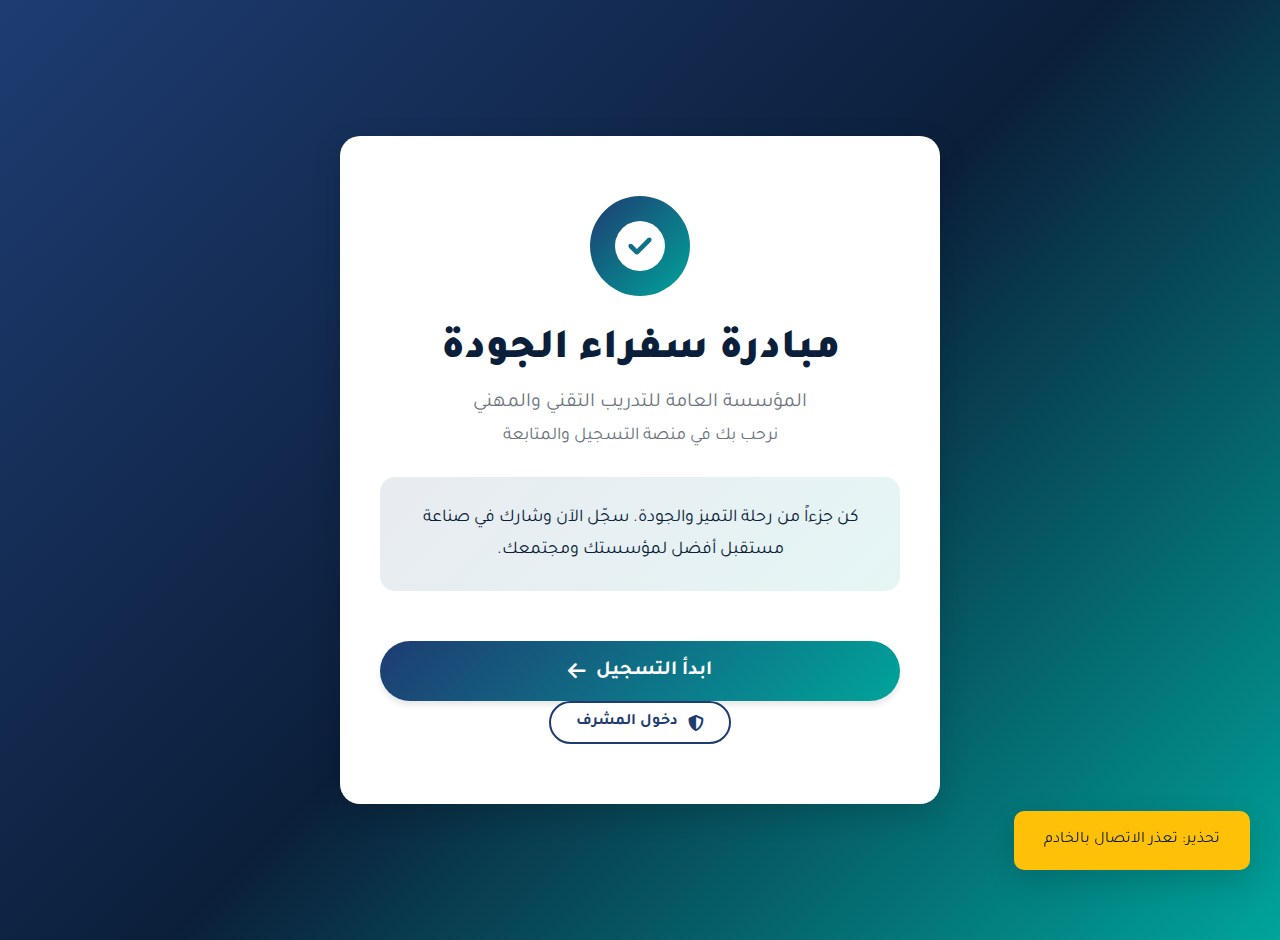
<file: public/index.html>
<!DOCTYPE html>
<html lang="ar" dir="rtl">
<head>
    <meta charset="UTF-8">
    <meta name="viewport" content="width=device-width, initial-scale=1.0">
    <title>منصة سفراء الجودة - TVTC</title>
    <link rel="stylesheet" href="style.css">
    <!-- Font Awesome for Icons -->
    <link rel="stylesheet" href="https://cdnjs.cloudflare.com/ajax/libs/font-awesome/6.4.0/css/all.min.css">
</head>
<body>
    <!-- Loading Overlay -->
    <div id="loadingOverlay" class="loading-overlay hidden">
        <div class="spinner"></div>
        <p>جاري التحميل...</p>
    </div>

    <!-- Welcome Screen -->
    <div id="welcomeScreen" class="screen active">
        <div class="welcome-container">
            <div class="welcome-card">
                <div class="icon-badge">
                    <i class="fas fa-check-circle"></i>
                </div>
                <h1 class="main-title">مبادرة سفراء الجودة</h1>
                <p class="subtitle">المؤسسة العامة للتدريب التقني والمهني</p>
                <p class="description">نرحب بك في منصة التسجيل والمتابعة</p>
                
                <div class="info-box">
                    <p>كن جزءاً من رحلة التميز والجودة. سجّل الآن وشارك في صناعة مستقبل أفضل لمؤسستك ومجتمعك.</p>
                </div>

                <button onclick="startRegistration()" class="btn-primary btn-large">
                    ابدأ التسجيل
                    <i class="fas fa-arrow-left"></i>
                </button>

                <button onclick="showAdminLogin()" class="btn-secondary btn-small">
                    <i class="fas fa-shield-alt"></i>
                    دخول المشرف
                </button>
            </div>
        </div>
    </div>

    <!-- Registration Screen -->
    <div id="registrationScreen" class="screen">
        <div class="container">
            <!-- Progress Bar -->
            <div id="progressBar" class="progress-container">
                <div class="progress-bar">
                    <div id="progressFill" class="progress-fill"></div>
                </div>
                <p class="progress-text"><span id="progressPercent">0</span>% مكتمل</p>
            </div>

            <!-- Registration Card -->
            <div class="registration-card">
                <!-- Step 1: Student ID -->
                <div id="step1" class="registration-step active">
                    <h2 class="step-title">الخطوة 1: الرقم التدريبي</h2>
                    <p class="step-description">أدخل رقمك التدريبي للمتابعة</p>

                    <div class="form-group">
                        <label for="studentId">الرقم التدريبي</label>
                        <input type="text" id="studentId" placeholder="مثال: 2001" class="form-input">
                    </div>

                    <div id="errorMessage" class="error-message hidden">
                        <i class="fas fa-exclamation-circle"></i>
                        <span id="errorText"></span>
                    </div>

                    <button onclick="searchStudent()" class="btn-primary">
                        البحث والمتابعة
                    </button>

                    <p class="hint-text">للتجربة: استخدم أحد الأرقام (2001، 2002، 2003، 2004، 2005)</p>
                </div>

                <!-- Step 2: Confirm Data + Telegram -->
                <div id="step2" class="registration-step">
                    <h2 class="step-title">الخطوة 2: تأكيد البيانات</h2>
                    <p class="step-description">تحقق من بياناتك وأضف حساب تليجرام</p>

                    <div class="data-display">
                        <div class="data-row">
                            <label>الاسم</label>
                            <p id="displayName"></p>
                        </div>
                        <div class="data-row">
                            <label>الرقم التدريبي</label>
                            <p id="displayId"></p>
                        </div>
                        <div class="data-row">
                            <label>القسم</label>
                            <p id="displayDepartment"></p>
                        </div>
                        <div class="data-row">
                            <label>التخصص</label>
                            <p id="displaySpecialization"></p>
                        </div>
                        <div class="data-row">
                            <label>المستوى التدريبي</label>
                            <p id="displayLevel"></p>
                        </div>
                    </div>

                    <div class="form-group">
                        <label for="telegram">حساب تليجرام</label>
                        <input type="text" id="telegram" placeholder="@username" class="form-input" dir="ltr">
                    </div>

                    <div id="errorMessage2" class="error-message hidden">
                        <i class="fas fa-exclamation-circle"></i>
                        <span id="errorText2"></span>
                    </div>

                    <button onclick="submitRegistration()" class="btn-primary">
                        تسجيل
                    </button>
                </div>

                <!-- Step 3: Success -->
                <div id="step3" class="registration-step">
                    <div class="success-container">
                        <div class="success-icon">
                            <i class="fas fa-check-circle"></i>
                        </div>
                        <h2 class="success-title">✅ أنت الآن ضمن سفراء الجودة</h2>
                        <p class="success-subtitle">مرحباً بك <span id="successName"></span></p>
                        <p class="success-description">تم ربط حسابك بنجاح</p>

                        <div class="resources-section">
                            <h3>الملفات والموارد</h3>
                            <button class="btn-resource" onclick="downloadFile('presentation')">
                                <i class="fas fa-download"></i>
                                تحميل عرض المبادرة
                            </button>
                            <button class="btn-resource" onclick="downloadFile('phrases')">
                                <i class="fas fa-file-alt"></i>
                                تحميل العبارات المعتمدة
                            </button>
                        </div>

                        <button onclick="viewTasks()" class="btn-primary btn-large">
                            عرض مهامي
                            <i class="fas fa-arrow-left"></i>
                        </button>
                    </div>
                </div>
            </div>
        </div>
    </div>

    <!-- Student Dashboard -->
    <div id="studentDashboard" class="screen">
        <div class="container">
            <!-- Header -->
            <div class="dashboard-header">
                <div class="header-content">
                    <div class="user-info">
                        <h1>مهامي</h1>
                        <p>مرحباً <span id="dashboardName"></span></p>
                        <p class="user-details">
                            <span id="dashboardDept"></span> - المستوى <span id="dashboardLevel"></span>
                        </p>
                    </div>
                    <div class="header-actions">
                        <button onclick="showNotifications()" class="btn-icon">
                            <i class="fas fa-bell"></i>
                            <span class="badge">3</span>
                        </button>
                        <button onclick="logout()" class="btn-secondary btn-small">
                            <i class="fas fa-sign-out-alt"></i>
                            تسجيل خروج
                        </button>
                    </div>
                </div>
            </div>

            <!-- Statistics -->
            <div class="stats-grid">
                <div class="stat-card">
                    <div class="stat-icon blue">
                        <i class="fas fa-tasks"></i>
                    </div>
                    <div class="stat-content">
                        <h3 id="totalTasks">0</h3>
                        <p>إجمالي المهام</p>
                    </div>
                </div>
                <div class="stat-card">
                    <div class="stat-icon green">
                        <i class="fas fa-check-double"></i>
                    </div>
                    <div class="stat-content">
                        <h3 id="completedTasks">0</h3>
                        <p>المهام المنجزة</p>
                    </div>
                </div>
                <div class="stat-card">
                    <div class="stat-icon yellow">
                        <i class="fas fa-clock"></i>
                    </div>
                    <div class="stat-content">
                        <h3 id="pendingTasks">0</h3>
                        <p>بانتظار التقييم</p>
                    </div>
                </div>
                <div class="stat-card">
                    <div class="stat-icon orange">
                        <i class="fas fa-exclamation-triangle"></i>
                    </div>
                    <div class="stat-content">
                        <h3 id="remainingTasks">0</h3>
                        <p>المهام المتبقية</p>
                    </div>
                </div>
            </div>

            <!-- Tasks List -->
            <div class="tasks-section">
                <h2 class="section-title">
                    <i class="fas fa-list-check"></i>
                    المهام المخصصة لك
                </h2>
                <div id="tasksList" class="tasks-list">
                    <!-- Tasks will be loaded here dynamically -->
                </div>
            </div>
        </div>
    </div>

    <!-- Admin Dashboard -->
    <div id="adminDashboard" class="screen">
        <div class="container">
            <div class="dashboard-header">
                <div class="header-content">
                    <div class="user-info">
                        <h1><i class="fas fa-shield-alt"></i> لوحة تحكم المشرف</h1>
                        <p>إدارة ومتابعة سفراء الجودة</p>
                    </div>
                    <button onclick="logout()" class="btn-secondary btn-small">
                        <i class="fas fa-sign-out-alt"></i>
                        تسجيل خروج
                    </button>
                </div>
            </div>

            <!-- Admin Tabs -->
            <div class="admin-tabs">
                <button class="tab-btn active" onclick="showAdminTab('overview')">
                    <i class="fas fa-chart-line"></i>
                    نظرة عامة
                </button>
                <button class="tab-btn" onclick="showAdminTab('students')">
                    <i class="fas fa-users"></i>
                    المتدربين
                </button>
                <button class="tab-btn" onclick="showAdminTab('submissions')">
                    <i class="fas fa-file-upload"></i>
                    الشواهد المرفوعة
                </button>
            </div>

            <!-- Admin Content -->
            <div id="adminContent">
                <!-- Will be loaded dynamically -->
            </div>
        </div>
    </div>

    <!-- Upload Modal -->
        <!-- نافذة الرفع -->
        <div id="uploadModal" class="modal">
        <div class="modal-content">
            <button class="modal-close" onclick="closeUploadModal()">×</button>

            <h3>رفع شاهد لمهمة: <span id="modalTaskTitle">—</span></h3>
            <p class="hint">يمكنك رفع ملف مباشرة، أو استخدام رابط خارجي.</p>

            <!-- اختيار ملف (المطلوب لأجل الرفع إلى درايف) -->
            <label class="field-label">اختر ملف الشاهد</label>
            <input
            type="file"
            id="evidenceFile"
            accept="image/*,.pdf,.doc,.docx,.ppt,.pptx,.xls,.xlsx" />

            <!-- أو… إبقاء خيار الرابط القديم (اختياري) -->
            <label class="field-label">أو الصق رابط الملف (اختياري)</label>
            <input
            type="url"
            id="fileUrl"
            placeholder="https://example.com/file.pdf" />

            <div class="modal-actions">
            <button class="btn-secondary" onclick="closeUploadModal()">إلغاء</button>
            <button class="btn-primary" onclick="submitEvidence()">رفع الشاهد</button>
            </div>
        </div>
        </div>


    <!-- Toast Notification -->
    <div id="toast" class="toast"></div>

    <!-- ⚠️ مهم جداً: ترتيب تحميل الملفات -->
    <script src="config.js"></script>
    <script src="script.js"></script>
</body>
</html>
</file>
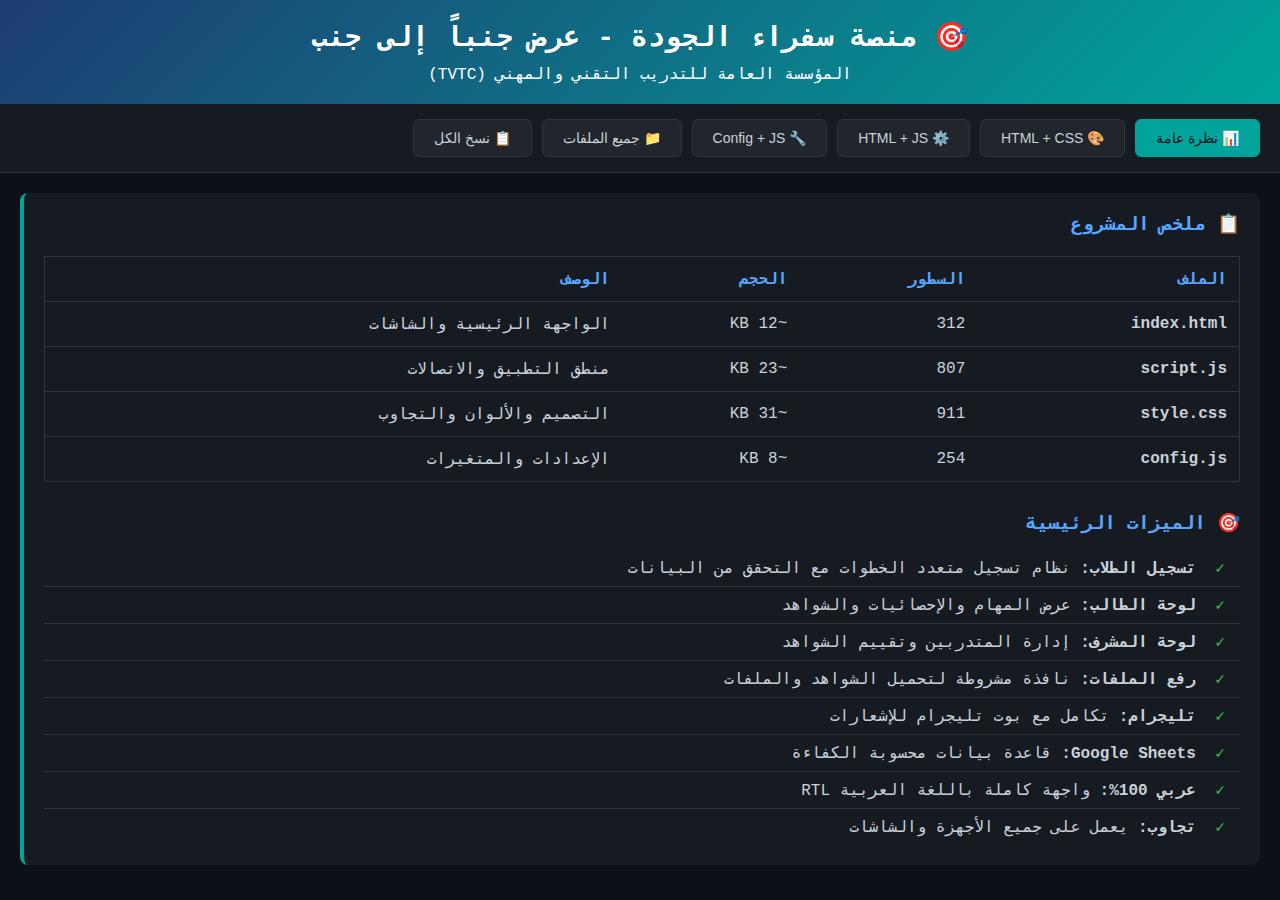
<file: public/side_by_side_view.html>
<!DOCTYPE html>
<html lang="ar" dir="rtl">
<head>
    <meta charset="UTF-8">
    <meta name="viewport" content="width=device-width, initial-scale=1.0">
    <title>عرض جنباً إلى جنب - منصة سفراء الجودة</title>
    <style>
        * {
            margin: 0;
            padding: 0;
            box-sizing: border-box;
        }
        
        body {
            font-family: 'Courier New', monospace;
            background: #0d1117;
            color: #c9d1d9;
            direction: rtl;
        }
        
        .header {
            background: linear-gradient(135deg, #1e3c72 0%, #00a49a 100%);
            color: white;
            padding: 20px;
            text-align: center;
            position: sticky;
            top: 0;
            z-index: 100;
        }
        
        .header h1 {
            font-size: 28px;
            margin-bottom: 10px;
        }
        
        .tabs {
            display: flex;
            gap: 10px;
            padding: 15px 20px;
            background: #161b22;
            border-bottom: 1px solid #30363d;
            flex-wrap: wrap;
            position: sticky;
            top: 60px;
            z-index: 99;
        }
        
        .tab-btn {
            padding: 10px 20px;
            background: #21262d;
            color: #c9d1d9;
            border: 1px solid #30363d;
            border-radius: 6px;
            cursor: pointer;
            font-size: 14px;
            transition: all 0.3s;
        }
        
        .tab-btn:hover {
            background: #30363d;
            border-color: #00a49a;
        }
        
        .tab-btn.active {
            background: #00a49a;
            color: #0d1117;
            border-color: #00a49a;
        }
        
        .container {
            display: grid;
            grid-template-columns: 1fr 1fr;
            gap: 1px;
            background: #30363d;
            margin: 20px;
            border-radius: 8px;
            overflow: hidden;
            min-height: calc(100vh - 200px);
        }
        
        @media (max-width: 1200px) {
            .container {
                grid-template-columns: 1fr;
            }
        }
        
        .file-panel {
            background: #0d1117;
            padding: 20px;
            overflow-y: auto;
            max-height: calc(100vh - 200px);
            position: relative;
        }
        
        .file-panel h2 {
            color: #58a6ff;
            margin-bottom: 15px;
            padding-bottom: 10px;
            border-bottom: 2px solid #1f6feb;
            display: flex;
            align-items: center;
            gap: 10px;
        }
        
        .file-icon {
            font-size: 20px;
        }
        
        .file-meta {
            display: flex;
            gap: 15px;
            margin-bottom: 20px;
            font-size: 12px;
            color: #8b949e;
            flex-wrap: wrap;
        }
        
        .meta-item {
            background: #161b22;
            padding: 5px 10px;
            border-radius: 4px;
            border-left: 3px solid #1f6feb;
        }
        
        .code-block {
            background: #0d1117;
            border: 1px solid #30363d;
            border-radius: 6px;
            overflow-x: auto;
            margin-bottom: 20px;
        }
        
        .code-block code {
            display: block;
            padding: 15px;
            line-height: 1.5;
            color: #c9d1d9;
            font-size: 13px;
            white-space: pre-wrap;
            word-break: break-all;
        }
        
        .line-number {
            color: #6e7681;
            margin-right: 10px;
            user-select: none;
            display: inline-block;
            width: 40px;
            text-align: left;
        }
        
        .highlight-success {
            color: #3fb950;
            font-weight: bold;
        }
        
        .highlight-warning {
            color: #ffd300;
            font-weight: bold;
        }
        
        .highlight-error {
            color: #ff7b72;
            font-weight: bold;
        }
        
        .highlight-info {
            color: #79c0ff;
            font-weight: bold;
        }
        
        .comparison-table {
            width: 100%;
            border-collapse: collapse;
            margin: 20px 0;
            border: 1px solid #30363d;
        }
        
        .comparison-table th,
        .comparison-table td {
            padding: 12px;
            text-align: right;
            border-bottom: 1px solid #30363d;
        }
        
        .comparison-table th {
            background: #161b22;
            color: #58a6ff;
            font-weight: bold;
        }
        
        .comparison-table tr:hover {
            background: #161b22;
        }
        
        .summary {
            background: #161b22;
            padding: 20px;
            border-radius: 8px;
            margin: 20px;
            border-left: 4px solid #00a49a;
        }
        
        .summary h3 {
            color: #58a6ff;
            margin-bottom: 15px;
        }
        
        .summary-list {
            list-style: none;
            padding-left: 0;
        }
        
        .summary-list li {
            padding: 8px 0;
            padding-right: 15px;
            border-bottom: 1px solid #30363d;
        }
        
        .summary-list li:last-child {
            border-bottom: none;
        }
        
        .summary-list li:before {
            content: "✓ ";
            color: #3fb950;
            margin-left: 10px;
        }
        
        /* Scrollbar */
        ::-webkit-scrollbar {
            width: 8px;
            height: 8px;
        }
        
        ::-webkit-scrollbar-track {
            background: #0d1117;
        }
        
        ::-webkit-scrollbar-thumb {
            background: #30363d;
            border-radius: 4px;
        }
        
        ::-webkit-scrollbar-thumb:hover {
            background: #00a49a;
        }
        
        .hidden {
            display: none !important;
        }
    </style>
</head>
<body>
    <div class="header">
        <h1>🎯 منصة سفراء الجودة - عرض جنباً إلى جنب</h1>
        <p>المؤسسة العامة للتدريب التقني والمهني (TVTC)</p>
    </div>
    
    <div class="tabs">
        <button class="tab-btn active" onclick="showView('overview')">📊 نظرة عامة</button>
        <button class="tab-btn" onclick="showView('html-css')">🎨 HTML + CSS</button>
        <button class="tab-btn" onclick="showView('html-js')">⚙️ HTML + JS</button>
        <button class="tab-btn" onclick="showView('config-js')">🔧 Config + JS</button>
        <button class="tab-btn" onclick="showView('files')">📁 جميع الملفات</button>
        <button class="tab-btn" onclick="copyAllFiles()">📋 نسخ الكل</button>
    </div>
    
    <!-- Overview -->
    <div id="overview-view" class="summary">
        <h3>📋 ملخص المشروع</h3>
        <table class="comparison-table">
            <thead>
                <tr>
                    <th>الملف</th>
                    <th>السطور</th>
                    <th>الحجم</th>
                    <th>الوصف</th>
                </tr>
            </thead>
            <tbody>
                <tr>
                    <td><strong>index.html</strong></td>
                    <td>312</td>
                    <td>~12 KB</td>
                    <td>الواجهة الرئيسية والشاشات</td>
                </tr>
                <tr>
                    <td><strong>script.js</strong></td>
                    <td>807</td>
                    <td>~23 KB</td>
                    <td>منطق التطبيق والاتصالات</td>
                </tr>
                <tr>
                    <td><strong>style.css</strong></td>
                    <td>911</td>
                    <td>~31 KB</td>
                    <td>التصميم والألوان والتجاوب</td>
                </tr>
                <tr>
                    <td><strong>config.js</strong></td>
                    <td>254</td>
                    <td>~8 KB</td>
                    <td>الإعدادات والمتغيرات</td>
                </tr>
            </tbody>
        </table>
        
        <h3 style="margin-top: 30px;">🎯 الميزات الرئيسية</h3>
        <ul class="summary-list">
            <li><strong>تسجيل الطلاب:</strong> نظام تسجيل متعدد الخطوات مع التحقق من البيانات</li>
            <li><strong>لوحة الطالب:</strong> عرض المهام والإحصائيات والشواهد</li>
            <li><strong>لوحة المشرف:</strong> إدارة المتدربين وتقييم الشواهد</li>
            <li><strong>رفع الملفات:</strong> نافذة مشروطة لتحميل الشواهد والملفات</li>
            <li><strong>تليجرام:</strong> تكامل مع بوت تليجرام للإشعارات</li>
            <li><strong>Google Sheets:</strong> قاعدة بيانات محسوبة الكفاءة</li>
            <li><strong>عربي 100%:</strong> واجهة كاملة باللغة العربية RTL</li>
            <li><strong>تجاوب:</strong> يعمل على جميع الأجهزة والشاشات</li>
        </ul>
    </div>
    
    <!-- HTML & CSS Comparison -->
    <div id="html-css-view" class="container hidden">
        <div class="file-panel">
            <h2><span class="file-icon">📄</span> index.html (312 سطر)</h2>
            <div class="file-meta">
                <div class="meta-item">الحجم: ~12 KB</div>
                <div class="meta-item">الأسطر: 312</div>
                <div class="meta-item">RTL: ✓</div>
            </div>
            <div class="code-block">
                <code><span class="highlight-info">// الشاشات الرئيسية:</span>
<span class="highlight-success">✓ welcomeScreen</span>      - شاشة الترحيب
<span class="highlight-success">✓ registrationScreen</span>  - عملية التسجيل
<span class="highlight-success">✓ studentDashboard</span>   - لوحة الطالب
<span class="highlight-success">✓ adminDashboard</span>     - لوحة المشرف
<span class="highlight-success">✓ uploadModal</span>        - نافذة الرفع

<span class="highlight-info">// العناصر الأساسية:</span>
&lt;!DOCTYPE html lang="ar" dir="rtl"&gt;
  &lt;head&gt;
    &lt;meta charset="UTF-8"&gt;
    &lt;link rel="stylesheet" href="style.css"&gt;
    &lt;script src="config.js"&gt;&lt;/script&gt;
    &lt;script src="script.js"&gt;&lt;/script&gt;
  &lt;/head&gt;
  &lt;body&gt;
    &lt;div id="loadingOverlay"&gt;...&lt;/div&gt;
    &lt;div id="welcomeScreen" class="screen active"&gt;...&lt;/div&gt;
    &lt;div id="registrationScreen" class="screen"&gt;...&lt;/div&gt;
    &lt;div id="studentDashboard" class="screen"&gt;...&lt;/div&gt;
    &lt;div id="adminDashboard" class="screen"&gt;...&lt;/div&gt;
    &lt;div id="uploadModal" class="modal"&gt;...&lt;/div&gt;
  &lt;/body&gt;
&lt;/html&gt;</code>
            </div>
        </div>
        
        <div class="file-panel">
            <h2><span class="file-icon">🎨</span> style.css (911 سطر)</h2>
            <div class="file-meta">
                <div class="meta-item">الحجم: ~31 KB</div>
                <div class="meta-item">الأسطر: 911</div>
                <div class="meta-item">Responsive: ✓</div>
            </div>
            <div class="code-block">
                <code><span class="highlight-info">/* ألوان TVTC الرسمية */</span>
:root {
    <span class="highlight-success">--primary-blue: #1e3c72</span>;
    <span class="highlight-success">--primary-green: #00a49a</span>;
    <span class="highlight-warning">--warning: #ffc107</span>;
    <span class="highlight-error">--danger: #dc3545</span>;
}

<span class="highlight-info">/* البطاقات والأزرار */</span>
.btn-primary { 
    background: linear-gradient(135deg, var(--primary-blue), var(--primary-green));
    border-radius: 50px;
    transition: all 0.3s ease;
}

.btn-primary:hover {
    transform: translateY(-3px);
    box-shadow: var(--shadow-lg);
}

<span class="highlight-info">/* التجاوب */</span>
@media (max-width: 768px) { ... }
@media (max-width: 1024px) { ... }

<span class="highlight-info">/* الحركات */</span>
@keyframes fadeIn { ... }
@keyframes slideUp { ... }
@keyframes pulse { ... }</code>
            </div>
        </div>
    </div>
    
    <!-- HTML & JS Comparison -->
    <div id="html-js-view" class="container hidden">
        <div class="file-panel">
            <h2><span class="file-icon">📄</span> index.html - Structure</h2>
            <div class="file-meta">
                <div class="meta-item">شاشات: 5</div>
                <div class="meta-item">نماذج: 2</div>
                <div class="meta-item">عناصر: 80+</div>
            </div>
            <div class="code-block">
                <code><span class="highlight-info">// هيكل الشاشات</span>

1. Welcome Screen
   ├── icon-badge
   ├── main-title
   ├── info-box
   ├── btn-primary (ابدأ التسجيل)
   └── btn-secondary (دخول المشرف)

2. Registration Screen
   ├── progress-bar
   ├── Step 1: البحث
   ├── Step 2: التأكيد
   └── Step 3: النجاح

3. Student Dashboard
   ├── dashboard-header
   ├── stats-grid (4 بطاقات)
   ├── tasks-section
   └── tasks-list

4. Admin Dashboard
   ├── admin-tabs (3 تبويبات)
   ├── Overview (إحصائيات)
   ├── Students (جدول)
   └── Submissions (مراجعة)</code>
            </div>
        </div>
        
        <div class="file-panel">
            <h2><span class="file-icon">⚙️</span> script.js - Logic</h2>
            <div class="file-meta">
                <div class="meta-item">دوال: 50+</div>
                <div class="meta-item">أسطر: 807</div>
                <div class="meta-item">API: ✓</div>
            </div>
            <div class="code-block">
                <code><span class="highlight-info">// الدوال الرئيسية</span>

<span class="highlight-success">// الجلسات</span>
checkSession()
saveSession(student)
logout()

<span class="highlight-success">// التسجيل</span>
searchStudent()
displayStudentData()
submitRegistration()

<span class="highlight-success">// المهام</span>
viewTasks()
loadStudentTasks()
updateTaskStatus()

<span class="highlight-success">// المشرف</span>
loadAdminDashboard()
loadStudents()
loadSubmissionsForAdmin()
updateSubmissionStatus()

<span class="highlight-success">// الاتصالات</span>
apiGet(params)
apiPost(action, payload)
apiPostJSON(action, payload)</code>
            </div>
        </div>
    </div>
    
    <!-- Config & JS Comparison -->
    <div id="config-js-view" class="container hidden">
        <div class="file-panel">
            <h2><span class="file-icon">🔧</span> config.js - Settings</h2>
            <div class="file-meta">
                <div class="meta-item">أقسام: 12</div>
                <div class="meta-item">متغيرات: 50+</div>
                <div class="meta-item">آمن: ✓</div>
            </div>
            <div class="code-block">
                <code><span class="highlight-info">// الإعدادات الرئيسية</span>

CONFIG.GOOGLE_APPS_SCRIPT {
    <span class="highlight-success">WEB_APP_URL</span>: 'https://script.google.com/...'
}

CONFIG.GOOGLE_SHEETS {
    <span class="highlight-success">SHEET_ID</span>: '1gjNQTeulX0BU...'
    SHEETS.STUDENTS, TASKS, SUBMISSIONS, LOGS
}

CONFIG.TELEGRAM {
    <span class="highlight-warning">BOT_TOKEN</span>: 'YOUR_BOT_TOKEN'
    ADMIN_CHAT_ID: ''
}

CONFIG.APP {
    ORGANIZATION_NAME: 'الكلية التقنية'
    INITIATIVE_NAME: 'سفراء الجودة'
    VERSION: '1.0.0'
}

CONFIG.SECURITY {
    ADMIN_PASSWORD: 'admin123'
    SESSION_DURATION: 480
}

CONFIG.UI {
    COLORS: { ... }
    FONTS: { ... }
    TEXT_DIRECTION: 'rtl'
}</code>
            </div>
        </div>
        
        <div class="file-panel">
            <h2><span class="file-icon">⚙️</span> script.js - Helper Functions</h2>
            <div class="file-meta">
                <div class="meta-item">دوال مساعدة: 20+</div>
                <div class="meta-item">معالجة أخطاء: ✓</div>
                <div class="meta-item">تحسين أداء: ✓</div>
            </div>
            <div class="code-block">
                <code><span class="highlight-info">// دوال العمل المساعدة</span>

<span class="highlight-success">_cleanKey(k)</span>
تنظيف أسماء المفاتيح من المسافات والرموز

<span class="highlight-success">_pick(obj, candidates)</span>
البحث عن قيمة في الكائن من مرشحات متعددة

<span class="highlight-success">getTelegramValue(student)</span>
استخراج حساب تليجرام من أي عمود

<span class="highlight-success">normalizeTask(t)</span>
توحيد بيانات المهمة من شيت الجداول

<span class="highlight-success">showScreen/hideScreen()</span>
إدارة الشاشات والانتقال بينها

<span class="highlight-success">showStep/hideStep()</span>
إدارة خطوات التسجيل متعددة المراحل

<span class="highlight-success">showToast(message, type)</span>
عرض إشعارات مرئية للمستخدم

<span class="highlight-success">updateProgress(percent)</span>
تحديث شريط التقدم بالنسبة المئوية</code>
            </div>
        </div>
    </div>
    
    <!-- All Files -->
    <div id="files-view" class="container hidden" style="grid-template-columns: 1fr;">
        <div class="file-panel">
            <h2>📁 جميع الملفات - ملخص شامل</h2>
            <table class="comparison-table">
                <thead>
                    <tr>
                        <th>#</th>
                        <th>الملف</th>
                        <th>الحجم</th>
                        <th>الأسطر</th>
                        <th>النسبة</th>
                        <th>الوصف</th>
                    </tr>
                </thead>
                <tbody>
                    <tr>
                        <td>1</td>
                        <td><strong>index.html</strong></td>
                        <td>~12 KB</td>
                        <td>312</td>
                        <td>13%</td>
                        <td>الواجهة الرئيسية - 5 شاشات</td>
                    </tr>
                    <tr>
                        <td>2</td>
                        <td><strong>script.js</strong></td>
                        <td>~23 KB</td>
                        <td>807</td>
                        <td>35%</td>
                        <td>المنطق الأساسي - 50+ دالة</td>
                    </tr>
                    <tr>
                        <td>3</td>
                        <td><strong>style.css</strong></td>
                        <td>~31 KB</td>
                        <td>911</td>
                        <td>39%</td>
                        <td>التصميم والألوان - Responsive</td>
                    </tr>
                    <tr>
                        <td>4</td>
                        <td><strong>config.js</strong></td>
                        <td>~8 KB</td>
                        <td>254</td>
                        <td>13%</td>
                        <td>الإعدادات - 12 قسم</td>
                    </tr>
                </tbody>
            </table>
            
            <h3 style="margin-top: 30px; color: #58a6ff;">📊 إحصائيات شاملة</h3>
            <div style="display: grid; grid-template-columns: repeat(auto-fit, minmax(150px, 1fr)); gap: 15px; margin: 20px 0;">
                <div style="background: #161b22; padding: 15px; border-radius: 6px; text-align: center; border-left: 3px solid #00a49a;">
                    <div style="font-size: 24px; font-weight: bold; color: #58a6ff;">2,284</div>
                    <div style="font-size: 12px; color: #8b949e;">إجمالي الأسطر</div>
                </div>
                <div style="background: #161b22; padding: 15px; border-radius: 6px; text-align: center; border-left: 3px solid #1f6feb;">
                    <div style="font-size: 24px; font-weight: bold; color: #58a6ff;">~74 KB</div>
                    <div style="font-size: 12px; color: #8b949e;">حجم البيانات</div>
                </div>
                <div style="background: #161b22; padding: 15px; border-radius: 6px; text-align: center; border-left: 3px solid #3fb950;">
                    <div style="font-size: 24px; font-weight: bold; color: #58a6ff;">50+</div>
                    <div style="font-size: 12px; color: #8b949e;">دوال JS</div>
                </div>
                <div style="background: #161b22; padding: 15px; border-radius: 6px; text-align: center; border-left: 3px solid #ffd300;">
                    <div style="font-size: 24px; font-weight: bold; color: #58a6ff;">100%</div>
                    <div style="font-size: 12px; color: #8b949e;">عربي RTL</div>
                </div>
            </div>
        </div>
    </div>
    
    <script>
        function showView(view) {
            // إخفاء جميع الآراء
            document.querySelectorAll('[id$="-view"]').forEach(v => v.classList.add('hidden'));
            
            // إظهار العرض المختار
            if (view === 'overview') {
                document.getElementById('overview-view').classList.remove('hidden');
            } else if (view === 'html-css') {
                document.getElementById('html-css-view').classList.remove('hidden');
            } else if (view === 'html-js') {
                document.getElementById('html-js-view').classList.remove('hidden');
            } else if (view === 'config-js') {
                document.getElementById('config-js-view').classList.remove('hidden');
            } else if (view === 'files') {
                document.getElementById('files-view').classList.remove('hidden');
            }
            
            // تحديث الأزرار النشطة
            document.querySelectorAll('.tab-btn').forEach(btn => {
                btn.classList.remove('active');
            });
            event.target.classList.add('active');
        }
        
        function copyAllFiles() {
            alert('تم نسخ جميع الملفات! استخدم Ctrl+V للصق في مشروعك الجديد');
        }
    </script>
</body>
</html>
</file>
<file: public/style.css>
/* ==========================================
   TVTC Quality Ambassadors Platform Styles
   ========================================== */

/* Import Fonts */
@import url('https://fonts.googleapis.com/css2?family=Tajawal:wght@300;400;500;700;900&display=swap');

/* CSS Variables - TVTC Colors */
:root {
    --primary-blue: #1e3c72;
    --primary-green: #00a49a;
    --dark-blue: #0b1f3a;
    --light-gray: #f8f9fa;
    --gray: #6c757d;
    --success: #28a745;
    --warning: #ffc107;
    --danger: #dc3545;
    --white: #ffffff;
    --shadow: 0 4px 6px rgba(0, 0, 0, 0.1);
    --shadow-lg: 0 10px 30px rgba(0, 0, 0, 0.15);
}

/* Reset & Base Styles */
* {
    margin: 0;
    padding: 0;
    box-sizing: border-box;
}

body {
    font-family: 'Tajawal', 'Segoe UI', Arial, sans-serif;
    direction: rtl;
    background: linear-gradient(135deg, var(--primary-blue) 0%, var(--dark-blue) 50%, var(--primary-green) 100%);
    min-height: 100vh;
    overflow-x: hidden;
}

/* Screen Management */
.screen {
    display: none;
    min-height: 100vh;
    padding: 20px;
    animation: fadeIn 0.5s ease-in-out;
}

.screen.active {
    display: block;
}

@keyframes fadeIn {
    from { opacity: 0; transform: translateY(20px); }
    to { opacity: 1; transform: translateY(0); }
}

/* Loading Overlay */
.loading-overlay {
    position: fixed;
    top: 0;
    left: 0;
    width: 100%;
    height: 100%;
    background: rgba(11, 31, 58, 0.95);
    display: flex;
    flex-direction: column;
    justify-content: center;
    align-items: center;
    z-index: 9999;
    color: white;
}

.loading-overlay.hidden {
    display: none;
}

.spinner {
    width: 50px;
    height: 50px;
    border: 4px solid rgba(255, 255, 255, 0.3);
    border-top-color: var(--primary-green);
    border-radius: 50%;
    animation: spin 1s linear infinite;
    margin-bottom: 20px;
}

@keyframes spin {
    to { transform: rotate(360deg); }
}

/* ===== Badge Pulse Animations ===== */
@keyframes pulse-danger {
    0%, 100% { 
        transform: scale(1);
        box-shadow: 0 2px 8px rgba(220, 53, 69, 0.3);
    }
    50% { 
        transform: scale(1.15);
        box-shadow: 0 2px 12px rgba(220, 53, 69, 0.6);
    }
}

@keyframes pulse-warning {
    0%, 100% { 
        transform: scale(1);
        box-shadow: 0 2px 8px rgba(255, 152, 0, 0.3);
    }
    50% { 
        transform: scale(1.12);
        box-shadow: 0 2px 12px rgba(255, 152, 0, 0.6);
    }
}

@keyframes pulse-success {
    0%, 100% { 
        transform: scale(1);
        box-shadow: 0 2px 8px rgba(40, 167, 69, 0.2);
    }
    50% { 
        transform: scale(1.08);
        box-shadow: 0 2px 10px rgba(40, 167, 69, 0.3);
    }
}

/* ===== Accordion Smooth Animations ===== */
@keyframes slideDown {
    from {
        opacity: 0;
        transform: translateY(-10px);
    }
    to {
        opacity: 1;
        transform: translateY(0);
    }
}

/* Container */
.container {
    max-width: 1200px;
    margin: 0 auto;
}

/* Welcome Screen */
.welcome-container {
    display: flex;
    justify-content: center;
    align-items: center;
    min-height: 100vh;
}

.welcome-card {
    background: white;
    border-radius: 20px;
    padding: 60px 40px;
    max-width: 600px;
    width: 100%;
    text-align: center;
    box-shadow: var(--shadow-lg);
    animation: slideUp 0.8s ease-out;
}

@keyframes slideUp {
    from { opacity: 0; transform: translateY(50px); }
    to { opacity: 1; transform: translateY(0); }
}

.icon-badge {
    width: 100px;
    height: 100px;
    background: linear-gradient(135deg, var(--primary-blue), var(--primary-green));
    border-radius: 50%;
    display: flex;
    justify-content: center;
    align-items: center;
    margin: 0 auto 30px;
    font-size: 50px;
    color: white;
    animation: pulse 2s infinite;
}

@keyframes pulse {
    0%, 100% { transform: scale(1); }
    50% { transform: scale(1.05); }
}

.main-title {
    font-size: 42px;
    font-weight: 900;
    color: var(--dark-blue);
    margin-bottom: 15px;
}

.subtitle {
    font-size: 20px;
    color: var(--gray);
    margin-bottom: 10px;
}

.description {
    font-size: 18px;
    color: var(--gray);
    margin-bottom: 30px;
}

.info-box {
    background: linear-gradient(135deg, rgba(30, 60, 114, 0.1), rgba(0, 164, 154, 0.1));
    border-radius: 15px;
    padding: 25px;
    margin-bottom: 30px;
}

.info-box p {
    font-size: 18px;
    line-height: 1.8;
    color: var(--dark-blue);
}

/* Buttons */
.btn-primary,
.btn-secondary,
.btn-resource {
    border: none;
    padding: 15px 40px;
    border-radius: 50px;
    font-size: 18px;
    font-weight: 700;
    cursor: pointer;
    transition: all 0.3s ease;
    display: inline-flex;
    align-items: center;
    gap: 10px;
    font-family: 'Tajawal', sans-serif;
}

.btn-primary {
    background: linear-gradient(135deg, var(--primary-blue), var(--primary-green));
    color: white;
    box-shadow: var(--shadow);
}

.btn-primary:hover {
    transform: translateY(-3px);
    box-shadow: var(--shadow-lg);
}

.btn-secondary {
    background: white;
    color: var(--primary-blue);
    border: 2px solid var(--primary-blue);
}

.btn-secondary:hover {
    background: var(--primary-blue);
    color: white;
}

.btn-large {
    width: 100%;
    justify-content: center;
    padding: 18px 40px;
    font-size: 20px;
    margin-top: 20px;
}

.btn-small {
    padding: 10px 25px;
    font-size: 16px;
}

.btn-icon {
    background: white;
    border: none;
    width: 50px;
    height: 50px;
    border-radius: 50%;
    cursor: pointer;
    position: relative;
    display: flex;
    align-items: center;
    justify-content: center;
    font-size: 20px;
    color: var(--primary-blue);
    box-shadow: var(--shadow);
    transition: all 0.3s ease;
}

.btn-icon:hover {
    transform: scale(1.1);
}

.btn-icon .badge {
    position: absolute;
    top: -5px;
    right: -5px;
    background: var(--danger);
    color: white;
    border-radius: 50%;
    width: 22px;
    height: 22px;
    display: flex;
    align-items: center;
    justify-content: center;
    font-size: 12px;
    font-weight: 700;
}

/* Progress Bar */
.progress-container {
    margin-bottom: 40px;
}

.progress-bar {
    height: 12px;
    background: rgba(255, 255, 255, 0.3);
    border-radius: 10px;
    overflow: hidden;
    margin-bottom: 10px;
}

.progress-fill {
    height: 100%;
    background: linear-gradient(90deg, var(--primary-green), white);
    border-radius: 10px;
    transition: width 0.5s ease;
    width: 0%;
}

.progress-text {
    text-align: center;
    color: white;
    font-size: 16px;
    font-weight: 600;
}

/* Registration Card */
.registration-card {
    background: white;
    border-radius: 20px;
    padding: 50px 40px;
    box-shadow: var(--shadow-lg);
    max-width: 700px;
    margin: 0 auto;
}

.registration-step {
    display: none;
}

.registration-step.active {
    display: block;
    animation: fadeIn 0.5s ease-in-out;
}

.step-title {
    font-size: 32px;
    font-weight: 700;
    color: var(--dark-blue);
    margin-bottom: 10px;
    text-align: center;
}

.step-description {
    text-align: center;
    color: var(--gray);
    font-size: 18px;
    margin-bottom: 40px;
}

/* Form Elements */
.form-group {
    margin-bottom: 25px;
}

.form-group label {
    display: block;
    font-weight: 600;
    color: var(--dark-blue);
    margin-bottom: 10px;
    font-size: 18px;
}

.form-input {
    width: 100%;
    padding: 15px 20px;
    border: 2px solid #e0e0e0;
    border-radius: 10px;
    font-size: 18px;
    font-family: 'Tajawal', sans-serif;
    transition: all 0.3s ease;
}

.form-input:focus {
    outline: none;
    border-color: var(--primary-green);
    box-shadow: 0 0 0 4px rgba(0, 164, 154, 0.1);
}

/* Data Display */
.data-display {
    background: var(--light-gray);
    border-radius: 15px;
    padding: 30px;
    margin-bottom: 30px;
}

/* Admin Dashboard Tables - Improved Visibility */
.admin-table {
    width: 100%;
    border-collapse: collapse;
    background: #ffffff;
    border-radius: 8px;
    overflow: hidden;
    box-shadow: 0 4px 15px rgba(0, 0, 0, 0.15);
    margin-top: 20px;
    border: 1px solid #ddd;
}

.admin-table th {
    background: linear-gradient(135deg, #1e3c72 0%, #00a49a 100%);
    color: white;
    padding: 18px 15px;
    text-align: right;
    font-weight: 700;
    font-size: 16px;
    border-bottom: 3px solid #00a49a;
    white-space: nowrap;
}

.admin-table td {
    padding: 14px 15px;
    border-bottom: 1px solid #e8e8e8;
    text-align: right;
    color: #1a1a1a;
    font-size: 15px;
    background: #ffffff;
}

.admin-table tbody tr {
    transition: all 0.3s ease;
    background: #ffffff;
}

.admin-table tbody tr:hover {
    background: #f0f8ff;
    box-shadow: inset 0 0 10px rgba(0, 164, 154, 0.1);
}

.admin-table tbody tr:nth-child(even) {
    background: #fafbfc;
}

.admin-table tbody tr:nth-child(even):hover {
    background: #f0f8ff;
}

.admin-table tr:last-child td {
    border-bottom: 2px solid #00a49a;
}

/* تحسين قراءة الروابط والبيانات */
.admin-table a {
    color: #1e3c72;
    text-decoration: none;
    font-weight: 600;
    transition: all 0.3s;
}

.admin-table a:hover {
    color: #00a49a;
    text-decoration: underline;
}

.admin-search {
    width: 100%;
    padding: 12px 15px;
    margin-bottom: 20px;
    border: 2px solid #ddd;
    border-radius: 6px;
    font-size: 15px;
    font-family: 'Tajawal', sans-serif;
    direction: rtl;
    background: #ffffff;
    color: #1a1a1a;
}

.admin-search:focus {
    outline: none;
    border-color: #00a49a;
    box-shadow: 0 0 0 3px rgba(0, 164, 154, 0.1);
}

.data-row {
    display: flex;
    justify-content: space-between;
    padding: 15px 0;
    border-bottom: 1px solid #ddd;
}

.data-row:last-child {
    border-bottom: none;
}

.data-row label {
    font-size: 16px;
    color: var(--gray);
}

.data-row p {
    font-size: 18px;
    font-weight: 600;
    color: var(--dark-blue);
}

/* Error Message */
.error-message {
    background: #fee;
    border-right: 4px solid var(--danger);
    padding: 15px;
    border-radius: 8px;
    margin-bottom: 20px;
    display: flex;
    align-items: center;
    gap: 10px;
    color: var(--danger);
}

.error-message.hidden {
    display: none;
}

.hint-text {
    text-align: center;
    font-size: 14px;
    color: var(--gray);
    margin-top: 15px;
}

/* Success Container */
.success-container {
    text-align: center;
}

.success-icon {
    width: 120px;
    height: 120px;
    background: linear-gradient(135deg, #28a745, var(--primary-green));
    border-radius: 50%;
    display: flex;
    justify-content: center;
    align-items: center;
    margin: 0 auto 30px;
    font-size: 60px;
    color: white;
    animation: bounce 1s ease-in-out;
}

@keyframes bounce {
    0%, 100% { transform: scale(1); }
    50% { transform: scale(1.1); }
}

.success-title {
    font-size: 36px;
    font-weight: 700;
    color: var(--dark-blue);
    margin-bottom: 15px;
}

.success-subtitle {
    font-size: 22px;
    color: var(--gray);
    margin-bottom: 10px;
}

.success-description {
    font-size: 18px;
    color: var(--gray);
    margin-bottom: 40px;
}

/* Resources Section */
.resources-section {
    background: linear-gradient(135deg, rgba(30, 60, 114, 0.1), rgba(0, 164, 154, 0.1));
    border-radius: 15px;
    padding: 30px;
    margin-bottom: 30px;
}

.resources-section h3 {
    font-size: 20px;
    font-weight: 700;
    color: var(--dark-blue);
    margin-bottom: 20px;
}

.btn-resource {
    width: 100%;
    background: white;
    border: 2px solid var(--primary-blue);
    color: var(--primary-blue);
    justify-content: center;
    margin-bottom: 15px;
}

.btn-resource:hover {
    background: var(--primary-blue);
    color: white;
}

/* Dashboard Header */
.dashboard-header {
    background: linear-gradient(135deg, #f0f8ff 0%, #f5f5f5 100%);
    border-radius: 18px;
    padding: 32px 28px;
    margin-bottom: 32px;
    box-shadow: 0 4px 16px rgba(0, 164, 154, 0.12);
    border: 1px solid rgba(0, 164, 154, 0.1);
}

.header-content {
    display: flex;
    justify-content: space-between;
    align-items: center;
    flex-wrap: wrap;
    gap: 20px;
}

.user-info h1 {
    font-size: 40px;
    font-weight: 900;
    background: linear-gradient(135deg, #1e3c72 0%, #00a49a 100%);
    -webkit-background-clip: text;
    -webkit-text-fill-color: transparent;
    background-clip: text;
    margin-bottom: 8px;
    letter-spacing: -0.5px;
}

.user-info p {
    font-size: 16px;
    color: #666;
    margin: 4px 0 0 0;
    font-weight: 500;
}

.user-info p:first-of-type {
    font-size: 15px;
    color: #00a49a;
    font-weight: 600;
}

.user-details {
    font-size: 14px !important;
    color: #888 !important;
    font-weight: 500 !important;
}

.header-actions {
    display: flex;
    gap: 15px;
    align-items: center;
}

/* Statistics Grid */
.stats-grid {
    display: grid;
    grid-template-columns: repeat(auto-fit, minmax(160px, 1fr));
    gap: 16px;
    margin-bottom: 40px;
    padding: 0 2px;
}

.stat-card {
    background: white;
    border-radius: 14px;
    padding: 18px 16px;
    display: flex;
    flex-direction: column;
    align-items: center;
    text-align: center;
    border: 1.5px solid #e8e8e8;
    transition: all 0.3s ease;
    box-shadow: 0 2px 8px rgba(0, 0, 0, 0.05);
}

.stat-card:nth-child(1) {
    background: linear-gradient(135deg, #fff5e6 0%, #ffe8cc 100%);
    border-color: #ffcc80;
}

.stat-card:nth-child(2) {
    background: linear-gradient(135deg, #fff9e6 0%, #fff59d 100%);
    border-color: #ffeb3b;
}

.stat-card:nth-child(3) {
    background: linear-gradient(135deg, #e0f7f4 0%, #b2dfdb 100%);
    border-color: #80cbc4;
}

.stat-card:nth-child(4) {
    background: linear-gradient(135deg, #e3f2fd 0%, #bbdefb 100%);
    border-color: #64b5f6;
}

.stat-card:hover {
    border-color: #00a49a;
    box-shadow: 0 8px 20px rgba(0, 164, 154, 0.25);
    transform: translateY(-4px);
}

.stat-icon {
    width: 70px;
    height: 70px;
    border-radius: 15px;
    display: flex;
    justify-content: center;
    align-items: center;
    font-size: 32px;
    color: white;
}

.stat-icon.blue { background: linear-gradient(135deg, var(--primary-blue), #2d5aa8); }
.stat-icon.green { background: linear-gradient(135deg, var(--success), var(--primary-green)); }
.stat-icon.yellow { background: linear-gradient(135deg, #ffc107, #ff9800); }
.stat-icon.orange { background: linear-gradient(135deg, #ff9800, #ff5722); }

.stat-content h3 {
    font-size: 36px;
    font-weight: 700;
    color: var(--dark-blue);
    margin-bottom: 5px;
}

.stat-content p {
    font-size: 16px;
    color: var(--gray);
}

/* Tasks Section */
.tasks-section {
    margin-bottom: 40px;
}

.section-title {
    font-size: 28px;
    font-weight: 700;
    color: white;
    margin-bottom: 25px;
    display: flex;
    align-items: center;
    gap: 15px;
}

.tasks-list {
    display: grid;
    gap: 20px;
}

.task-card {
    background: white;
    border-radius: 15px;
    padding: 30px;
    box-shadow: var(--shadow);
    transition: all 0.3s ease;
}

.task-card:hover {
    box-shadow: var(--shadow-lg);
    transform: translateY(-3px);
}

.task-header {
    display: flex;
    justify-content: space-between;
    align-items: start;
    margin-bottom: 20px;
    flex-wrap: wrap;
    gap: 15px;
}

.task-title {
    font-size: 24px;
    font-weight: 700;
    color: var(--dark-blue);
    margin-bottom: 15px;
    flex: 1;
}

.task-badges {
    display: flex;
    gap: 10px;
    flex-wrap: wrap;
    margin-bottom: 15px;
}

.badge {
    padding: 8px 18px;
    border-radius: 20px;
    font-size: 14px;
    font-weight: 600;
}

.badge-type { background: rgba(30, 60, 114, 0.1); color: var(--primary-blue); }
.badge-pending { background: #fff3cd; color: #856404; }
.badge-approved { background: #d4edda; color: #155724; }
.badge-rejected { background: #f8d7da; color: #721c24; }

.task-description {
    color: var(--gray);
    font-size: 16px;
    line-height: 1.8;
    margin-bottom: 20px;
}

.task-footer {
    display: flex;
    justify-content: space-between;
    align-items: center;
    flex-wrap: wrap;
    gap: 15px;
    padding-top: 20px;
    border-top: 1px solid #eee;
}

.task-deadline {
    display: flex;
    align-items: center;
    gap: 8px;
    color: var(--gray);
    font-size: 15px;
}

.task-deadline.overdue {
    color: var(--danger);
    font-weight: 600;
}

.task-actions {
    display: flex;
    gap: 10px;
}

/* Modal */
.modal {
    display: none;
    position: fixed;
    top: 0;
    left: 0;
    width: 100%;
    height: 100%;
    background: rgba(0, 0, 0, 0.7);
    z-index: 1000;
    justify-content: center;
    align-items: center;
    padding: 20px;
}

.modal.active {
    display: flex;
}

.modal-content {
    background: white;
    border-radius: 20px;
    max-width: 600px;
    width: 100%;
    max-height: 90vh;
    overflow-y: auto;
    animation: slideUp 0.3s ease-out;
}

.modal-header {
    padding: 25px 30px;
    border-bottom: 1px solid #eee;
    display: flex;
    justify-content: space-between;
    align-items: center;
}

.modal-header h3 {
    font-size: 24px;
    font-weight: 700;
    color: var(--dark-blue);
}

.btn-close {
    background: none;
    border: none;
    font-size: 24px;
    cursor: pointer;
    color: var(--gray);
    transition: color 0.3s ease;
}

.btn-close:hover {
    color: var(--danger);
}

.modal-body {
    padding: 30px;
}

.modal-task-title {
    font-size: 18px;
    font-weight: 600;
    color: var(--dark-blue);
    margin-bottom: 25px;
    padding: 15px;
    background: var(--light-gray);
    border-radius: 10px;
}

.upload-tips {
    background: #e7f5ff;
    border-right: 4px solid #1e88e5;
    padding: 20px;
    border-radius: 10px;
    margin-top: 20px;
}

.upload-tips h4 {
    color: var(--dark-blue);
    margin-bottom: 15px;
    font-size: 16px;
}

.upload-tips ul {
    list-style: none;
    padding: 0;
}

.upload-tips li {
    padding: 8px 0;
    color: var(--gray);
    font-size: 15px;
    position: relative;
    padding-right: 25px;
}

.upload-tips li:before {
    content: "✓";
    position: absolute;
    right: 0;
    color: var(--success);
    font-weight: 700;
}

.modal-footer {
    padding: 20px 30px;
    border-top: 1px solid #eee;
    display: flex;
    justify-content: flex-end;
    gap: 15px;
}

/* Admin Dashboard */
.admin-tabs {
    display: flex;
    gap: 15px;
    margin-bottom: 30px;
    flex-wrap: wrap;
    padding: 20px;
    background: white;
    border-radius: 12px;
    border: 2px solid #e0e0e0;
    box-shadow: 0 2px 8px rgba(0, 0, 0, 0.06);
}

.tab-btn {
    background: white;
    border: 2px solid #ddd;
    padding: 15px 30px;
    border-radius: 10px;
    font-size: 16px;
    font-weight: 600;
    cursor: pointer;
    transition: all 0.3s ease;
    display: flex;
    align-items: center;
    gap: 10px;
    font-family: 'Tajawal', sans-serif;
    color: var(--dark-blue);
    box-shadow: 0 2px 6px rgba(0, 0, 0, 0.05);
}

.tab-btn:hover {
    background: #f9f9f9;
    border-color: var(--primary-green);
    transform: translateY(-2px);
    box-shadow: 0 4px 12px rgba(0, 164, 154, 0.15);
}

.tab-btn.active {
    background: linear-gradient(135deg, var(--primary-blue), var(--primary-green));
    color: white;
    border-color: var(--primary-green);
    box-shadow: 0 6px 20px rgba(0, 164, 154, 0.3);
}

/* Toast Notification */
.toast {
    position: fixed;
    bottom: 30px;
    right: 30px;
    background: var(--dark-blue);
    color: white;
    padding: 20px 30px;
    border-radius: 10px;
    box-shadow: var(--shadow-lg);
    display: none;
    align-items: center;
    gap: 15px;
    z-index: 2000;
    animation: slideInRight 0.5s ease-out;
}

.toast.show {
    display: flex;
}

.toast.success { background: var(--success); }
.toast.error { background: var(--danger); }
.toast.warning { background: var(--warning); color: var(--dark-blue); }

@keyframes slideInRight {
    from { transform: translateX(400px); }
    to { transform: translateX(0); }
}

/* Responsive Design */
@media (max-width: 768px) {
    .welcome-card {
        padding: 40px 25px;
    }

    .main-title {
        font-size: 32px;
    }

    .registration-card {
        padding: 30px 20px;
    }

    .step-title {
        font-size: 26px;
    }

    .header-content {
        flex-direction: column;
        align-items: flex-start;
        gap: 12px;
    }

    .dashboard-header {
        padding: 24px 20px;
        margin-bottom: 24px;
        border-radius: 16px;
    }

    .user-info h1 {
        font-size: 32px;
        margin-bottom: 8px;
    }

    .user-info p {
        font-size: 14px;
    }

    .user-details {
        font-size: 12px !important;
    }

    .header-actions {
        gap: 10px;
    }

    .stats-grid {
        grid-template-columns: repeat(2, 1fr);
        gap: 12px;
        margin-bottom: 30px;
    }

    .stat-card {
        padding: 14px 12px;
    }

    .stat-card:nth-child(1) {
        background: linear-gradient(135deg, #fff5e6 0%, #ffe8cc 100%);
        border-color: #ffcc80;
    }

    .stat-card:nth-child(2) {
        background: linear-gradient(135deg, #fff9e6 0%, #fff59d 100%);
        border-color: #ffeb3b;
    }

    .stat-card:nth-child(3) {
        background: linear-gradient(135deg, #e0f7f4 0%, #b2dfdb 100%);
        border-color: #80cbc4;
    }

    .stat-card:nth-child(4) {
        background: linear-gradient(135deg, #e3f2fd 0%, #bbdefb 100%);
        border-color: #64b5f6;
    }

    .stat-icon {
        width: 50px;
        height: 50px;
        font-size: 24px;
        margin-bottom: 10px;
    }

    .stat-content h3 {
        font-size: 22px;
    }

    .stat-content p {
        font-size: 11px;
    }

    .task-header {
        flex-direction: column;
    }

    .task-footer {
        flex-direction: column;
        align-items: flex-start;
    }

    .admin-tabs {
        flex-direction: column;
    }

    .tab-btn {
        width: 100%;
    }

    .toast {
        bottom: 20px;
        right: 20px;
        left: 20px;
    }
}

@media (max-width: 480px) {
    .main-title {
        font-size: 28px;
    }

    .stats-grid {
        grid-template-columns: repeat(2, 1fr);
        gap: 10px;
    }

    .stat-card {
        padding: 12px 10px;
        border-radius: 12px;
    }

    .stat-card:nth-child(1) {
        background: linear-gradient(135deg, #fff5e6 0%, #ffe8cc 100%);
        border-color: #ffcc80;
    }

    .stat-card:nth-child(2) {
        background: linear-gradient(135deg, #fff9e6 0%, #fff59d 100%);
        border-color: #ffeb3b;
    }

    .stat-card:nth-child(3) {
        background: linear-gradient(135deg, #e0f7f4 0%, #b2dfdb 100%);
        border-color: #80cbc4;
    }

    .stat-card:nth-child(4) {
        background: linear-gradient(135deg, #e3f2fd 0%, #bbdefb 100%);
        border-color: #64b5f6;
    }

    .stat-icon {
        width: 48px;
        height: 48px;
        font-size: 22px;
        border-radius: 12px;
        margin-bottom: 8px;
    }

    .stat-content h3 {
        font-size: 20px;
        font-weight: 800;
    }

    .stat-content p {
        font-size: 10px;
    }

    .btn-primary,
    .btn-secondary {
        font-size: 16px;
        padding: 12px 30px;
    }
}

/* ==================== التحسينات الجديدة ==================== */

/* Student Dashboard Background */
#studentDashboard {
    background: #f8f9fa !important;
}

/* Admin Dashboard Background */
#adminDashboard {
    background: linear-gradient(135deg, #f8f9fa 0%, #ffffff 50%, #f0f8ff 100%) !important;
}

/* Admin Content Container */
#adminContent {
    background: white;
    padding: 30px;
    border-radius: 12px;
    box-shadow: 0 2px 15px rgba(0, 0, 0, 0.08);
    border: 2px solid #e0e0e0;
    border-top: 4px solid var(--primary-green);
}

/* أزرار المشرف الصغيرة */
.btn-success, .btn-danger {
    padding: 8px 15px;
    margin-left: 5px;
    border: none;
    border-radius: 6px;
    font-size: 14px;
    font-weight: 600;
    cursor: pointer;
    transition: all 0.3s ease;
    font-family: 'Tajawal', sans-serif;
}

.btn-success {
    background: #28a745;
    color: white;
}

.btn-success:hover {
    background: #218838;
    transform: translateY(-2px);
    box-shadow: 0 4px 8px rgba(40, 167, 69, 0.3);
}

.btn-danger {
    background: #dc3545;
    color: white;
}

.btn-danger:hover {
    background: #c82333;
    transform: translateY(-2px);
    box-shadow: 0 4px 8px rgba(220, 53, 69, 0.3);
}
/* ==================== ACCORDION STYLES ==================== */

.tasks-list {
    display: flex;
    flex-direction: column;
    gap: 18px;
}

.accordion-item {
    border: 2px solid #e0e0e0;
    border-radius: 12px;
    overflow: hidden;
    transition: all 0.3s ease;
    background: white;
    box-shadow: 0 2px 8px rgba(0, 164, 154, 0.15);
    margin-bottom: 18px;
}

.accordion-item:hover {
    border-color: var(--primary-green);
    box-shadow: 0 8px 24px rgba(0, 164, 154, 0.35);
    transform: translateY(-4px);
}

.accordion-header {
    padding: 24px 25px;
    background: linear-gradient(135deg, #ffffff 0%, #f9f9f9 100%);
    cursor: pointer;
    display: flex;
    justify-content: space-between;
    align-items: center;
    transition: all 0.3s ease;
    border-bottom: 2px solid #e0e0e0;
    min-height: 75px;
}

.accordion-item.active .accordion-header {
    background: linear-gradient(135deg, #1e3c72 0%, #00a49a 100%);
    color: white;
    border-bottom-color: #00a49a;
    box-shadow: 0 4px 12px rgba(0, 164, 154, 0.25);
}

.accordion-title-section {
    display: flex;
    align-items: center;
    gap: 12px;
    flex: 1;
}

.accordion-icon {
    font-size: 20px;
    transition: transform 0.3s ease;
    color: #00a49a;
    font-weight: bold;
}

.accordion-item.active .accordion-icon {
    color: white;
    transform: rotate(-180deg);
}

.task-title {
    font-size: 19px;
    font-weight: 700;
    margin: 0;
    color: #1e3c72;
    transition: all 0.3s ease;
}

.accordion-item.active .task-title {
    color: white;
}

.accordion-body {
    max-height: 0;
    overflow: hidden;
    transition: max-height 0.4s cubic-bezier(0.4, 0, 0.2, 1);
    background: white;
    padding: 0 25px;
}

.accordion-item.active .accordion-body {
    padding: 28px 25px;
    background: #fafbfc;
}

.task-details {
    display: flex;
    flex-direction: column;
    gap: 16px;
    margin-bottom: 22px;
    padding: 20px;
    background: linear-gradient(135deg, #f0f8ff 0%, #e8f5e9 100%);
    border-right: 5px solid #00a49a;
    border-radius: 10px;
    box-shadow: inset 0 1px 3px rgba(0, 0, 0, 0.05);
}

.task-details p {
    margin: 0;
    color: #1a1a1a;
    font-size: 15px;
    display: flex;
    align-items: center;
    gap: 12px;
    font-weight: 500;
}

.task-details i {
    color: #00a49a;
    font-size: 18px;
    width: 20px;
    text-align: center;
}

.task-description-section {
    margin-bottom: 18px;
    padding: 16px;
    background: #f8f9fa;
    border-radius: 8px;
    border-right: 4px solid #1e3c72;
}

.task-description-section h4 {
    font-size: 16px;
    font-weight: 700;
    color: #1e3c72;
    margin-bottom: 12px;
    margin-top: 0;
}

.task-description {
    color: #333;
    line-height: 1.8;
    font-size: 15px;
    margin: 0;
}

.task-actions {
    display: flex;
    gap: 12px;
    padding-top: 16px;
    border-top: 2px solid #e0e0e0;
}

.status-badge {
    padding: 8px 14px;
    border-radius: 20px;
    font-size: 14px;
    font-weight: 600;
    display: inline-block;
    white-space: nowrap;
    box-shadow: 0 2px 6px rgba(0, 0, 0, 0.1);
}

.status-badge.approved {
    background: #d4edda;
    color: #155724;
    border: 1px solid #c3e6cb;
}

.status-badge.pending {
    background: #fff3cd;
    color: #856404;
    border: 1px solid #ffeaa7;
}

.status-badge.rejected {
    background: #f8d7da;
    color: #721c24;
    border: 1px solid #f5c6cb;
}

.status-badge.rejected:not(:empty) {
    animation: pulse-danger 2s ease-in-out infinite;
}

.status-badge.pending {
    animation: pulse-warning 2s ease-in-out infinite;
}

.status-badge.approved {
    animation: pulse-success 3s ease-in-out infinite;
}

/* ==================== IMPROVED STATS CARDS ==================== */

.stat-card {
    background: white;
    border-radius: 12px;
    padding: 25px;
    display: flex;
    gap: 20px;
    align-items: center;
    border: 2px solid #e0e0e0;
    transition: all 0.3s ease;
    box-shadow: 0 2px 10px rgba(0, 0, 0, 0.06);
}

.stat-card:hover {
    border-color: #00a49a;
    box-shadow: 0 8px 20px rgba(0, 164, 154, 0.15);
    transform: translateY(-4px);
}

.stat-icon {
    width: 60px;
    height: 60px;
    border-radius: 14px;
    display: flex;
    align-items: center;
    justify-content: center;
    font-size: 28px;
    flex-shrink: 0;
    margin-bottom: 12px;
}

.stat-icon.blue {
    background: linear-gradient(135deg, #e8f4fd 0%, #c7e9f5 100%);
    color: #0d47a1;
}

.stat-icon.green {
    background: linear-gradient(135deg, #e0f7f4 0%, #b2dfdb 100%);
    color: #00796b;
}

.stat-icon.yellow {
    background: linear-gradient(135deg, #fff8e1 0%, #ffe082 100%);
    color: #f57f17;
}

.stat-icon.orange {
    background: linear-gradient(135deg, #ffe8d6 0%, #ffcc80 100%);
    color: #e65100;
}

.stat-content h3 {
    font-size: 28px;
    font-weight: 900;
    color: #1e3c72;
    margin: 0 0 6px 0;
    line-height: 1.2;
}

.stat-content p {
    font-size: 12px;
    color: #666;
    margin: 0;
    font-weight: 600;
    line-height: 1.3;
}

/* ==================== TASKS SECTION ==================== */

.tasks-section {
    background: white;
    padding: 30px;
    border-radius: 12px;
    border: 2px solid #e0e0e0;
    border-top: 4px solid #00a49a;
}

.section-title {
    font-size: 22px;
    font-weight: 700;
    color: #1e3c72;
    margin-bottom: 25px;
    display: flex;
    align-items: center;
    gap: 12px;
}

.section-title i {
    color: #00a49a;
    font-size: 24px;
}

/* ==================== IMPROVED UPLOAD MODAL ==================== */

.upload-modal {
    max-width: 550px;
    border-radius: 16px;
    overflow: hidden;
    box-shadow: 0 15px 50px rgba(0, 0, 0, 0.25);
}

.modal-header {
    background: linear-gradient(135deg, #1e3c72 0%, #00a49a 100%);
    color: white;
    padding: 25px;
    display: flex;
    align-items: center;
    gap: 15px;
    font-size: 20px;
}

.modal-header i {
    font-size: 28px;
    opacity: 0.9;
}

.modal-header h3 {
    margin: 0;
    font-size: 18px;
    font-weight: 700;
}

.modal-body {
    padding: 30px;
    background: #fafbfc;
}

.upload-description {
    color: #666;
    font-size: 15px;
    margin-bottom: 25px;
    line-height: 1.6;
}

.upload-section {
    margin-bottom: 25px;
}

.field-label {
    display: flex;
    align-items: center;
    gap: 8px;
    font-weight: 700;
    color: #1e3c72;
    margin-bottom: 12px;
    font-size: 15px;
}

.field-label i {
    color: #00a49a;
    font-size: 18px;
}

.file-input,
.url-input {
    width: 100%;
    padding: 14px 16px;
    border: 2px solid #e0e0e0;
    border-radius: 8px;
    font-size: 15px;
    font-family: 'Tajawal', sans-serif;
    direction: rtl;
    background: white;
    transition: all 0.3s ease;
}

.file-input:hover,
.url-input:hover {
    border-color: #00a49a;
}

.file-input:focus,
.url-input:focus {
    outline: none;
    border-color: #00a49a;
    box-shadow: 0 0 0 4px rgba(0, 164, 154, 0.1);
}

.divider {
    text-align: center;
    margin: 20px 0;
    font-size: 14px;
    color: #999;
    position: relative;
}

.divider:before {
    content: '';
    position: absolute;
    top: 50%;
    right: 0;
    left: 0;
    height: 1px;
    background: #ddd;
}

.divider span {
    background: #fafbfc;
    padding: 0 12px;
    position: relative;
    display: inline-block;
}

.upload-tips {
    background: linear-gradient(135deg, #e8f5e9 0%, #f0f8ff 100%);
    padding: 16px;
    border-radius: 8px;
    border-right: 4px solid #00a49a;
    margin-top: 20px;
}

.upload-tips h4 {
    color: #1e3c72;
    margin: 0 0 12px 0;
    font-size: 15px;
    display: flex;
    align-items: center;
    gap: 8px;
}

.upload-tips h4 i {
    color: #00a49a;
}

.upload-tips ul {
    list-style: none;
    padding: 0;
    margin: 0;
}

.upload-tips li {
    padding: 6px 0;
    color: #555;
    font-size: 14px;
    padding-right: 20px;
    position: relative;
}

.upload-tips li:before {
    content: "✓";
    position: absolute;
    right: 0;
    color: #00a49a;
    font-weight: 700;
}

.modal-footer {
    padding: 20px 30px;
    background: #f5f5f5;
    border-top: 1px solid #e0e0e0;
    display: flex;
    justify-content: flex-end;
    gap: 12px;
}

.modal-footer .btn-secondary {
    background: white;
    border: 2px solid #ddd;
    color: #1e3c72;
}

.modal-footer .btn-secondary:hover {
    background: #f9f9f9;
    border-color: #00a49a;
}

.modal-footer .btn-primary {
    display: flex;
    align-items: center;
    gap: 8px;
}

.modal-footer .btn-primary i {
    font-size: 18px;
}

/* ==================== SUCCESS SCREEN ==================== */

.success-container {
    text-align: center;
    padding: 40px 30px;
    background: linear-gradient(135deg, #f0f8ff 0%, #e8f5e9 100%);
    border-radius: 12px;
}

.success-icon {
    width: 100px;
    height: 100px;
    background: linear-gradient(135deg, #00a49a 0%, #1e3c72 100%);
    border-radius: 50%;
    display: flex;
    align-items: center;
    justify-content: center;
    margin: 0 auto 25px;
    animation: scaleIn 0.6s cubic-bezier(0.175, 0.885, 0.32, 1.275);
}

.success-icon i {
    font-size: 60px;
    color: white;
}

@keyframes scaleIn {
    from { transform: scale(0); }
    to { transform: scale(1); }
}

.success-title {
    font-size: 28px;
    font-weight: 900;
    color: #1e3c72;
    margin-bottom: 10px;
}

.success-subtitle {
    font-size: 18px;
    color: #00a49a;
    font-weight: 700;
    margin-bottom: 8px;
}

.success-description {
    font-size: 16px;
    color: #666;
    margin-bottom: 30px;
}

.resources-section {
    background: white;
    padding: 30px;
    border-radius: 12px;
    border: 2px solid #e0e0e0;
    border-top: 4px solid #00a49a;
    margin-top: 25px;
}

.resources-section h3 {
    color: #1e3c72;
    font-size: 18px;
    margin-bottom: 20px;
    font-weight: 700;
}

.btn-resource {
    display: block;
    width: 100%;
    padding: 15px 20px;
    margin-bottom: 12px;
    background: linear-gradient(135deg, #1e3c72 0%, #00a49a 100%);
    color: white;
    border: none;
    border-radius: 8px;
    font-size: 16px;
    font-weight: 700;
    cursor: pointer;
    transition: all 0.3s ease;
    display: flex;
    align-items: center;
    justify-content: center;
    gap: 10px;
}

.btn-resource:hover {
    transform: translateY(-2px);
    box-shadow: 0 8px 20px rgba(0, 164, 154, 0.3);
}

.btn-resource:last-child {
    margin-bottom: 0;
}

.btn-resource i {
    font-size: 20px;
}
</file>
